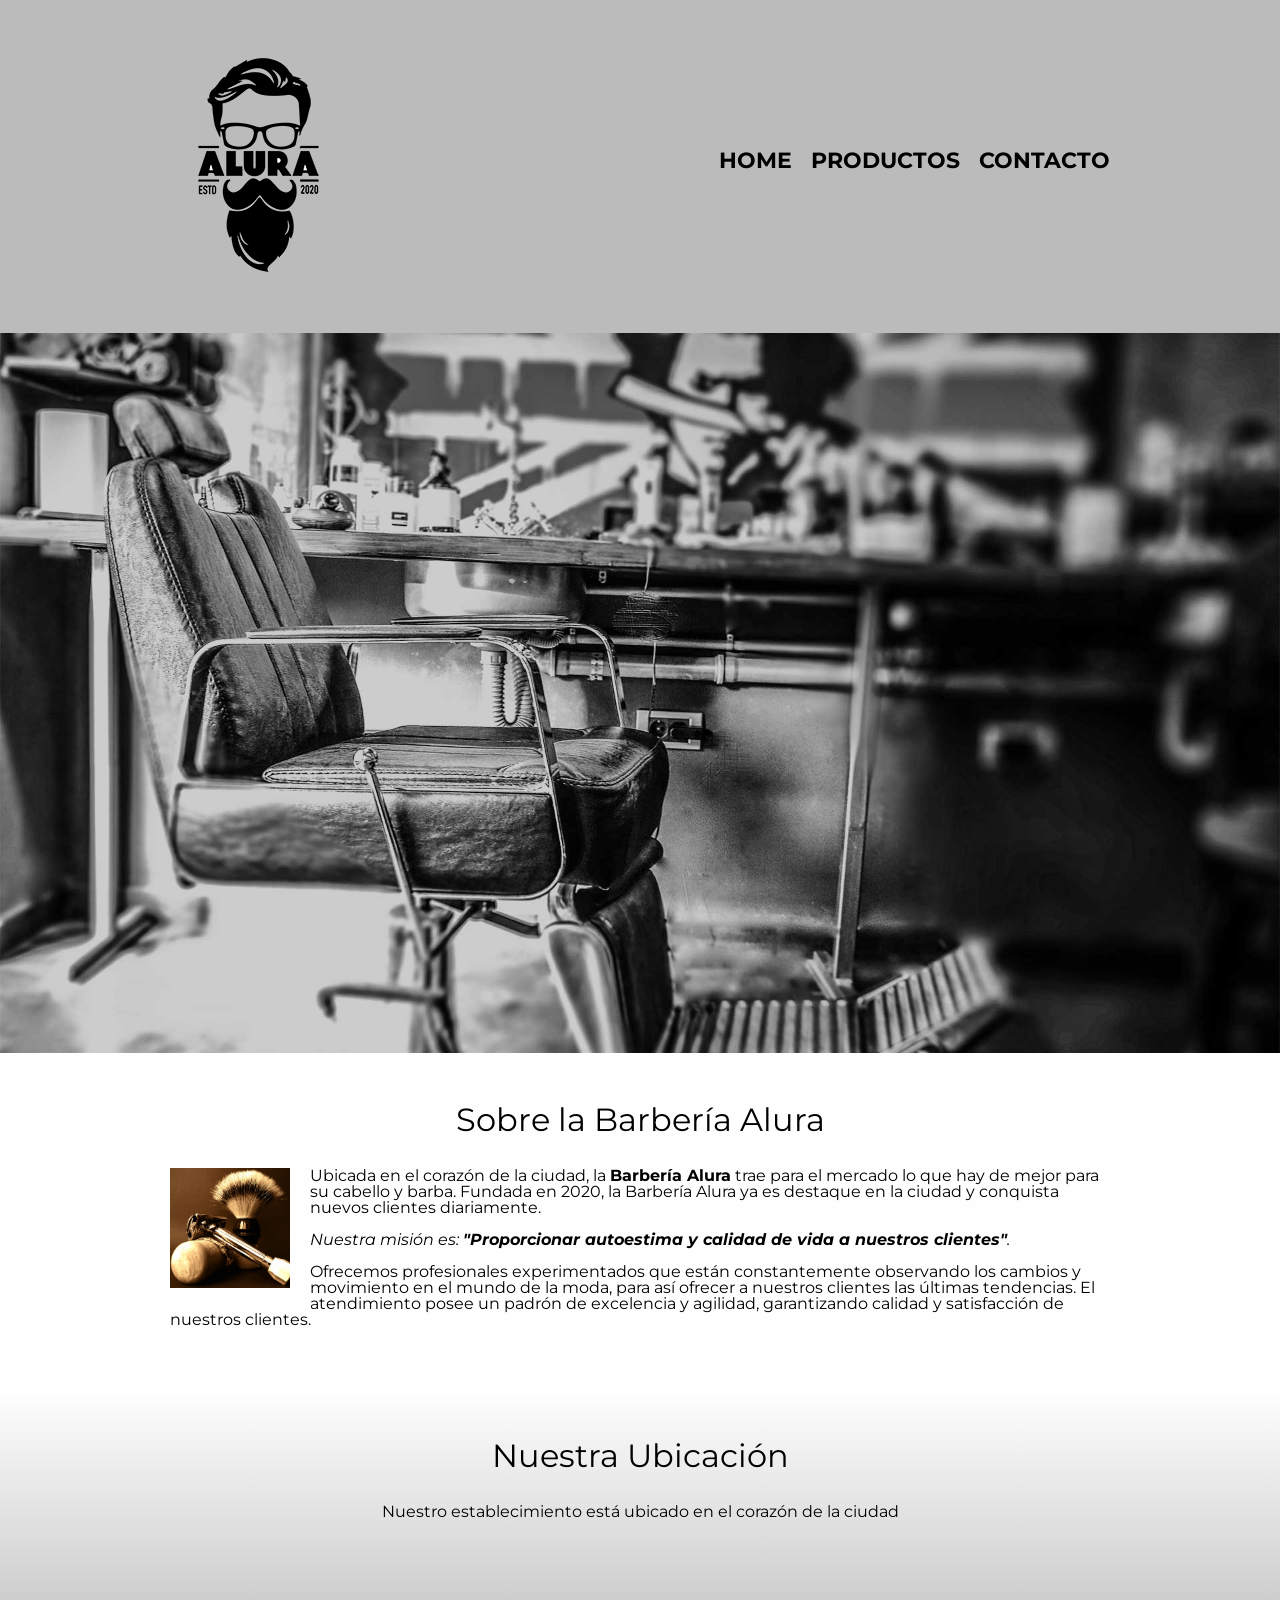
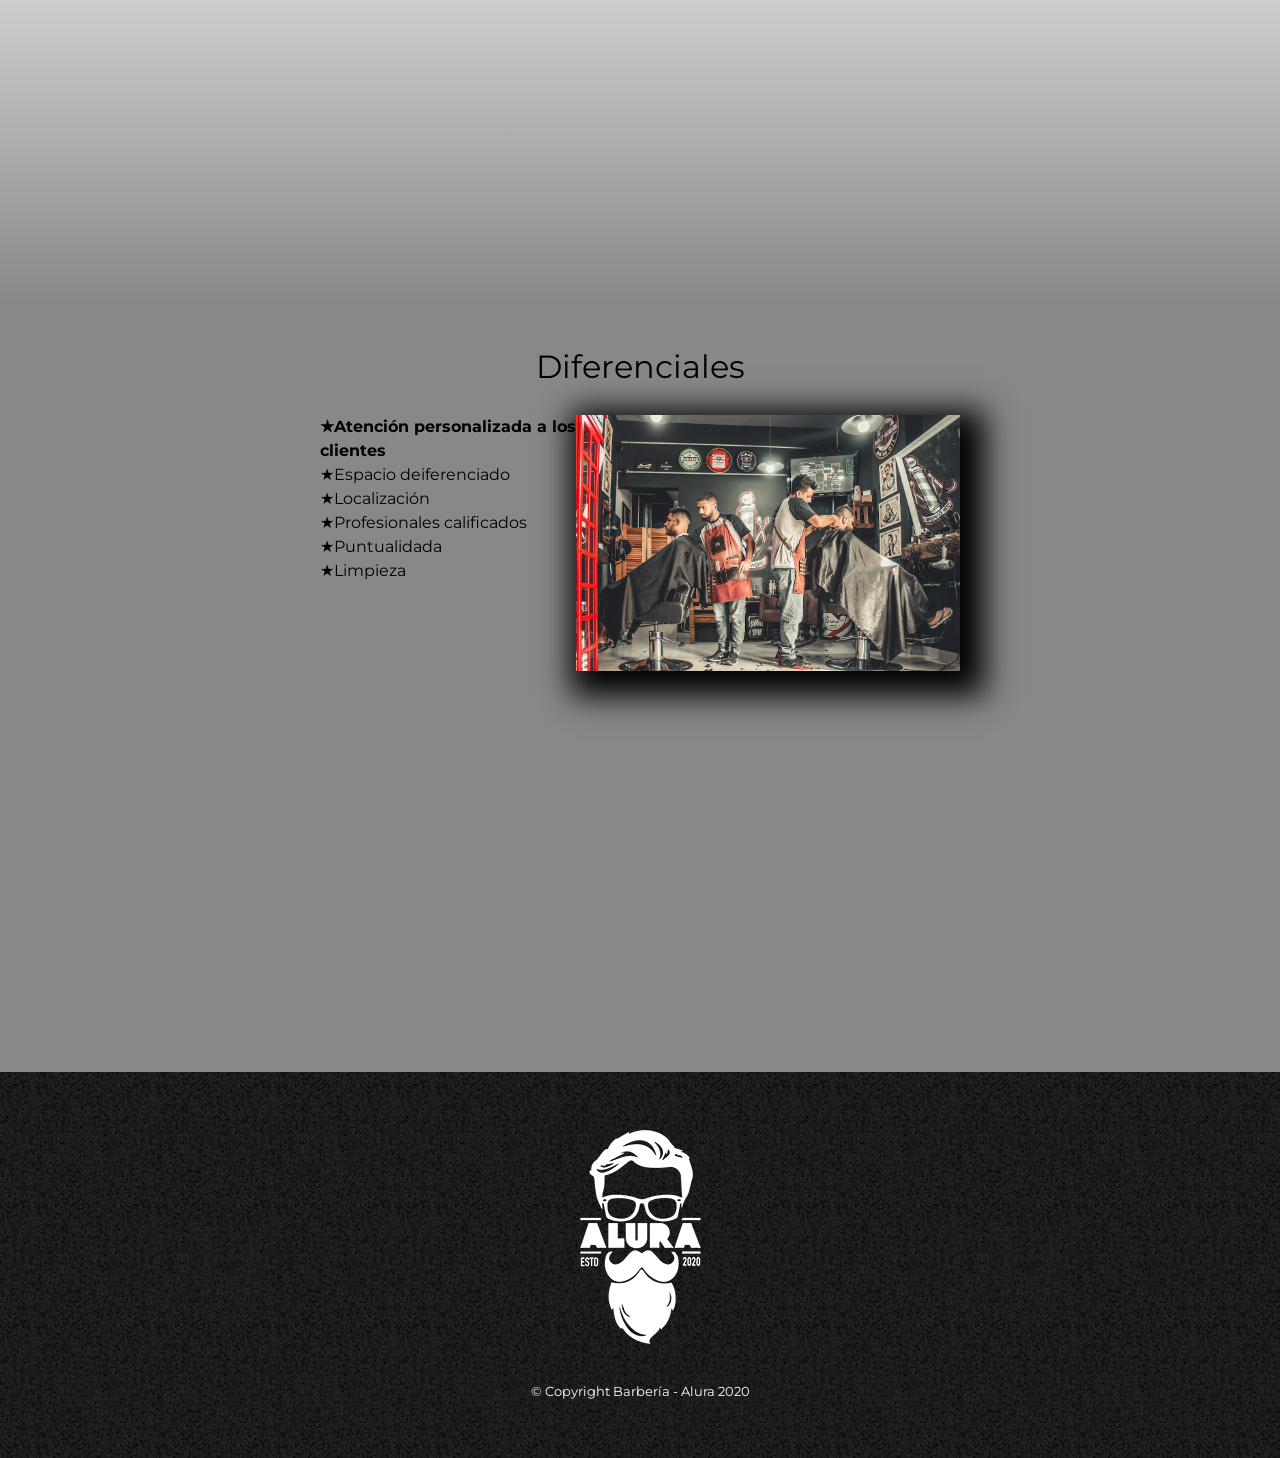
<file: index.html>
<!DOCTYPE html>
<html lang="es"> <!--definicon de idioma-->
    <head>
        <meta charset="UTF-8"> <!--diccionario--> 
        <meta name="viewport" content="width=device-width">
        <title>Barbería Alura</title> <!--Titulo-->
        <link rel="stylesheet" href="reset.css"> <!--etiqueta de referencia link -->
        <link rel="stylesheet" href="style.css">
        <link href="https://fonts.googleapis.com/css2?family=Montserrat:wght@300&display=swap" rel="stylesheet">
    </head>
    <body>

        <header>
            <header>
                <div class="caja">
                    <h1><img src="imagenes/logo.png"></h1>
                    <nav> <!--etiqueta del navegador-->
                        <ul>
                            <li><a href="index2.html">Home</a></li>
                            <li><a href="productos.html">Productos</a></li>
                            <li><a href="contacto.html">Contacto</a></li>
                        </ul>
                    </nav>
                </div>        
                
            </header>
        </header>
        <img class="banner" src="banner/barberia.jpg"> <!--la etiqueta img no tiene cierre por que una referencia a un archivo-->

        <main>
            <section class="principal">
            <h2 class="titulo-principal">Sobre la Barbería Alura</h2>
            <img class="utensilios" src="imagenes/utensilios.jpg" alt="utensilios de un barbero">

            <p >Ubicada en el corazón de la ciudad, la <strong>Barbería Alura</strong> trae para el mercado lo que hay de mejor para su cabello y barba. Fundada en 2020, la Barbería Alura ya es destaque en la ciudad y conquista nuevos clientes diariamente.</p>
            <p id="mision"><em>Nuestra misión es: <strong>"Proporcionar autoestima y calidad de vida a nuestros clientes"</strong>.</em></p>

            <p >Ofrecemos profesionales experimentados que están constantemente observando los cambios y movimiento en el mundo de la moda, para así ofrecer a nuestros clientes las últimas tendencias. El atendimiento posee un padrón de excelencia y agilidad, garantizando calidad y satisfacción de nuestros clientes.</p>

            </section> <!--div o section(dividir) sirve para dividir nestra pagina en bloque-->

            <section class="mapa">
                <h3 class="titulo-principal">Nuestra Ubicación</h3>
                <p>Nuestro establecimiento está ubicado en el corazón de la ciudad</p>
                <div class="mapa-contenido">
                    <iframe src="https://www.google.com/maps/embed?pb=!1m18!1m12!1m3!1d3734.5137983435347!2d-100.39894939999999!3d20.6079039!2m3!1f0!2f0!3f0!3m2!1i1024!2i768!4f13.1!3m3!1m2!1s0x85d35ade95321da1%3A0x8e125d4357129c05!2sMadrid%2041%2C%20San%20Roque%2C%2076150%20Santiago%20de%20Quer%C3%A9taro%2C%20Qro.!5e0!3m2!1ses-419!2smx!4v1672285362215!5m2!1ses-419!2smx" width="100%" height="300" style="border:0;" allowfullscreen="" loading="lazy" referrerpolicy="no-referrer-when-downgrade"></iframe>
                </div>
                
            </section>
            <section class="diferenciales">
                <h3 class="titulo-principal">Diferenciales</h3>

                <div class="contenido-diferenciales">
                    <ul class="lista-diferenciales"> <!--etiqueta de bloque para enlistar-->
                        <li class="items" >Atención personalizada a los clientes</li>
                        <li class="items">Espacio deiferenciado</li>
                        <li class="items">Localización</li>
                        <li class="items">Profesionales calificados</li>
                        <li class="items">Puntualidada</li>
                        <li class="items">Limpieza</li>
                    </ul><img src="diferenciales/diferenciales.jpeg" class="imagenDiferenciales">
                </div>
                <div class="video">
                    <iframe width="100%" height="315" src="https://www.youtube.com/embed/SYlmDHRXg34?start=2" title="YouTube video player" frameborder="0" allow="accelerometer; autoplay; clipboard-write; encrypted-media; gyroscope; picture-in-picture" allowfullscreen></iframe>
                </div>
            </section>

            
            
        </main>
        

        <footer>
            <img src="imagenes/logo-blanco.png">
            <p class="copy">&copy Copyright Barbería - Alura 2020</p>
        </footer>
    </body>
    
</html>
</file>
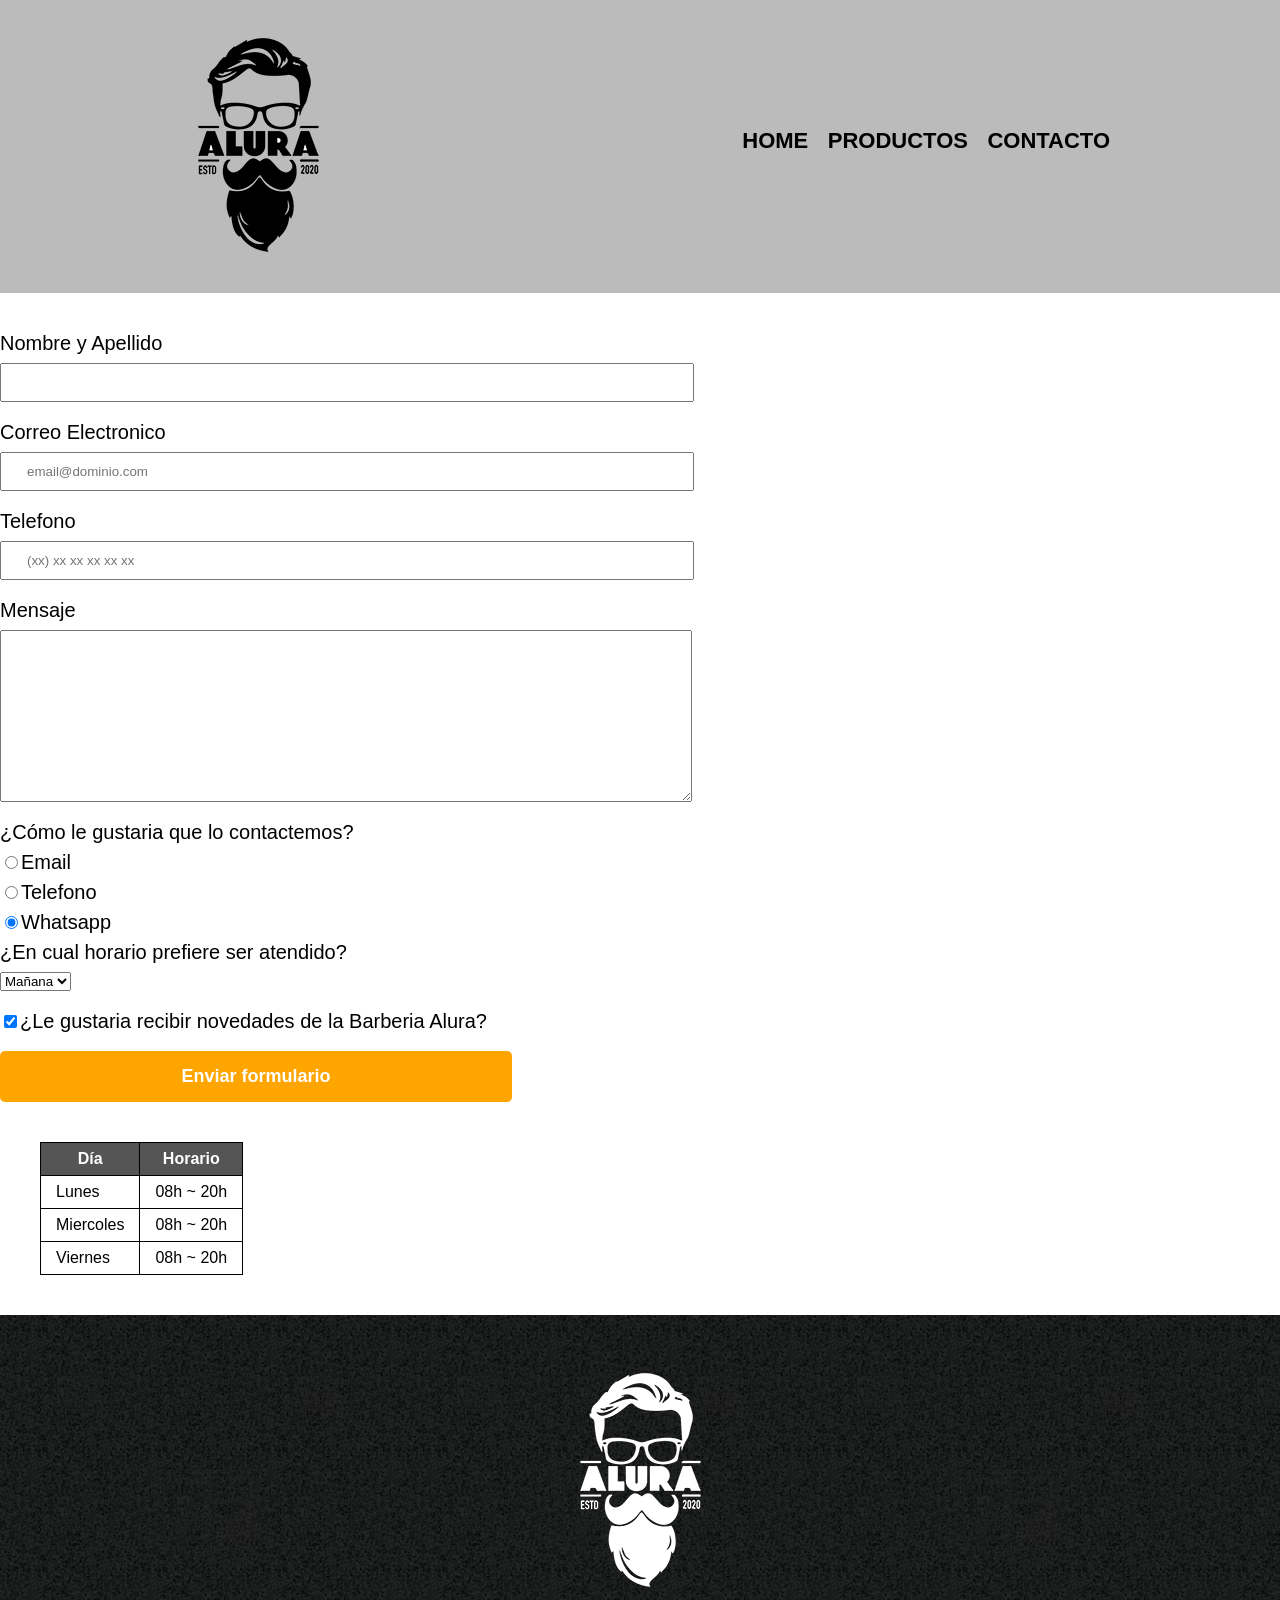
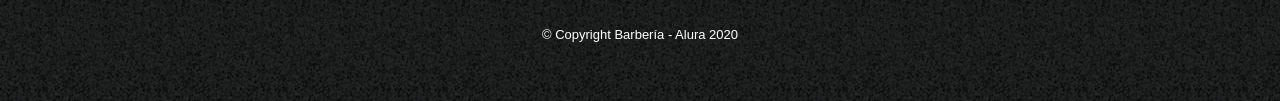
<file: contacto.html>
<!DOCTYPE html>
<html lang="en">
<head>
    <meta charset="UTF-8">
    
    <title>Contacto - Barberia Alura</title>
    <link rel="stylesheet" href="reset.css">
    <link rel="stylesheet" href="style.css">
</head>
<body>
    <header>
        <div class="caja">
            <h1><img src="imagenes/logo.png" alt="logo de la barberia alura"></h1>
            <nav> <!--etiqueta del navegador-->
                <ul>
                    <li><a href="index2.html">Home</a></li>
                    <li><a href="productos.html">Productos</a></li>
                    <li><a href="contacto.htnl">Contacto</a></li>
                </ul>
            </nav>
        </div>        
        
    </header>
    <main>
        <form action="">
            <label for="nombreApellido">Nombre y Apellido</label>
            <input type="text" id="nombreApellido" class="input-padron" required>

            <label for="correoElectronico">Correo Electronico</label>
            <input type="email" id="correoElectronico" class="input-padron" required placeholder="email@dominio.com">

            <label for="telefono">Telefono</label>
            <input type="tel" id="telefono" class="input-padron" required placeholder="(xx) xx xx xx xx xx">

            <label for="mensaje">Mensaje</label>
            <textarea name="" id="mensaje" cols="70" rows="10" class="input-padron"> </textarea>
            <fieldset>
                <legend>¿Cómo le gustaria que lo contactemos?</legend>

                <label for="radio-email"><input type="radio" name="contacto" value="email" id="radio-email">Email</label>
                

                <label for="radio-telefono"><input type="radio" name="contacto" value="telefono" id="radio-telefono">Telefono</label>
                

                <label for="radio-whatsapp"><input type="radio" name="contacto" value="whatsapp" id="radio-whatsapp" checked>Whatsapp</label>
                
                </fieldset>

                <fieldset>
                    <legend>¿En cual horario prefiere ser atendido? </legend>
                    <select>
                        <option>Mañana</option>
                        <option>Tarde</option>
                        <option>Noche</option>
                    </select>
                </fieldset>
                

                <label class="checkbox"><input type="checkbox" checked>¿Le gustaria recibir novedades de la Barberia Alura?</label>
            

            <input type="submit" value="Enviar formulario" class="enviar">
        </form>
        <table>
            <thead>
                <tr>
                    <th>Día</th>
                    <th>Horario</th>
                </tr>
            </thead>
            <tbody>
                <tr>
                    <td>Lunes</td>
                    <td>08h ~ 20h</td>
                </tr>
                <tr>
                    <td>Miercoles</td>
                    <td>08h ~ 20h</td>
                </tr>
                <tr>
                    <td>Viernes</td>
                    <td>08h ~ 20h</td>
                </tr>
            </tbody>
            
        </table>
    </main>
    <footer>
        <img src="imagenes/logo-blanco.png" alt="logo de la barberia alura">
        <p class="copy">&copy Copyright Barbería - Alura 2020</p>
    </footer>
</body>
</html>
</file>
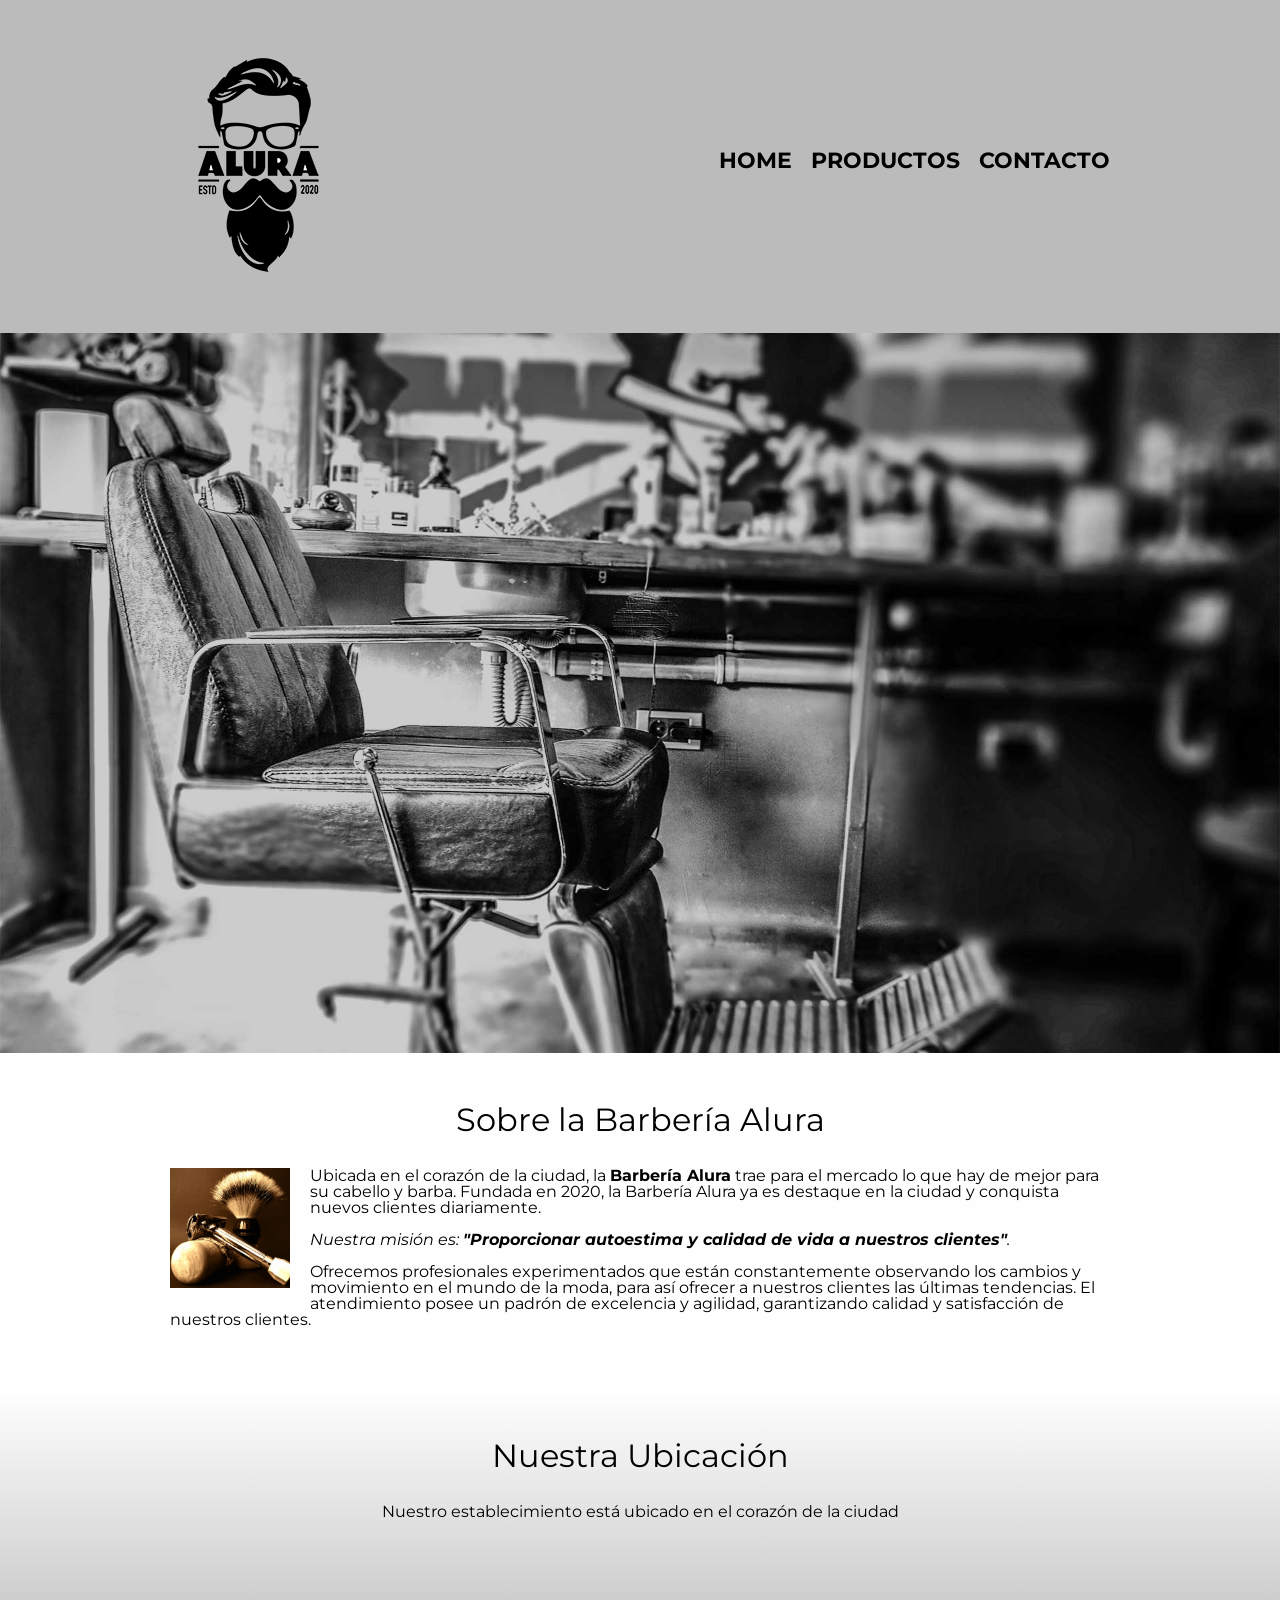
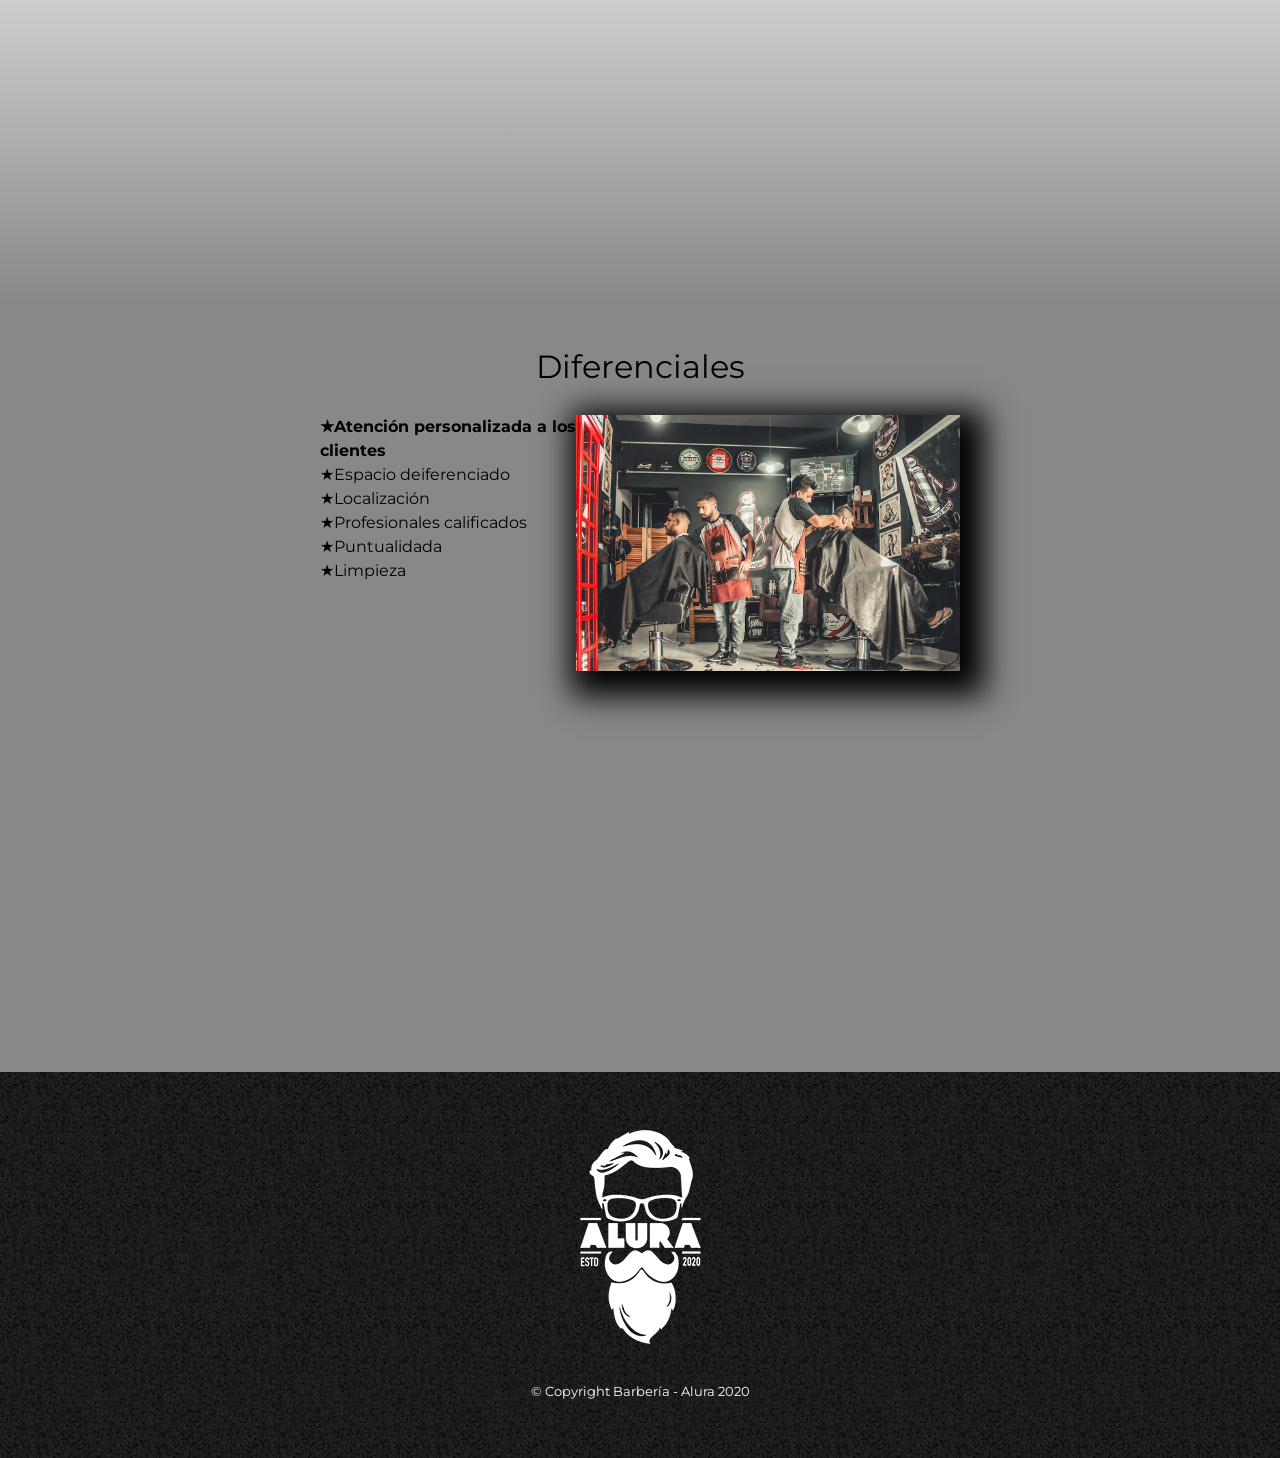
<file: index3.html>
<!DOCTYPE html>
<html lang="es"> <!--definicon de idioma-->
    <head>
        <meta charset="UTF-8"> <!--diccionario--> 
        <meta name="viewport" content="width=device-width">
        <title>Barbería Alura</title> <!--Titulo-->
        <link rel="stylesheet" href="reset.css"> <!--etiqueta de referencia link -->
        <link rel="stylesheet" href="style.css">
        <link href="https://fonts.googleapis.com/css2?family=Montserrat:wght@300&display=swap" rel="stylesheet">
    </head>
    <body>

        <header>
            <header>
                <div class="caja">
                    <h1><img src="imagenes/logo.png"></h1>
                    <nav> <!--etiqueta del navegador-->
                        <ul>
                            <li><a href="index2.html">Home</a></li>
                            <li><a href="productos.html">Productos</a></li>
                            <li><a href="contacto.html">Contacto</a></li>
                        </ul>
                    </nav>
                </div>        
                
            </header>
        </header>
        <img class="banner" src="banner/barberia.jpg"> <!--la etiqueta img no tiene cierre por que una referencia a un archivo-->

        <main>
            <section class="principal">
            <h2 class="titulo-principal">Sobre la Barbería Alura</h2>
            <img class="utensilios" src="imagenes/utensilios.jpg" alt="utensilios de un barbero">

            <p >Ubicada en el corazón de la ciudad, la <strong>Barbería Alura</strong> trae para el mercado lo que hay de mejor para su cabello y barba. Fundada en 2020, la Barbería Alura ya es destaque en la ciudad y conquista nuevos clientes diariamente.</p>
            <p id="mision"><em>Nuestra misión es: <strong>"Proporcionar autoestima y calidad de vida a nuestros clientes"</strong>.</em></p>

            <p >Ofrecemos profesionales experimentados que están constantemente observando los cambios y movimiento en el mundo de la moda, para así ofrecer a nuestros clientes las últimas tendencias. El atendimiento posee un padrón de excelencia y agilidad, garantizando calidad y satisfacción de nuestros clientes.</p>

            </section> <!--div o section(dividir) sirve para dividir nestra pagina en bloque-->

            <section class="mapa">
                <h3 class="titulo-principal">Nuestra Ubicación</h3>
                <p>Nuestro establecimiento está ubicado en el corazón de la ciudad</p>
                <div class="mapa-contenido">
                    <iframe src="https://www.google.com/maps/embed?pb=!1m18!1m12!1m3!1d3734.5137983435347!2d-100.39894939999999!3d20.6079039!2m3!1f0!2f0!3f0!3m2!1i1024!2i768!4f13.1!3m3!1m2!1s0x85d35ade95321da1%3A0x8e125d4357129c05!2sMadrid%2041%2C%20San%20Roque%2C%2076150%20Santiago%20de%20Quer%C3%A9taro%2C%20Qro.!5e0!3m2!1ses-419!2smx!4v1672285362215!5m2!1ses-419!2smx" width="100%" height="300" style="border:0;" allowfullscreen="" loading="lazy" referrerpolicy="no-referrer-when-downgrade"></iframe>
                </div>
                
            </section>
            <section class="diferenciales">
                <h3 class="titulo-principal">Diferenciales</h3>

                <div class="contenido-diferenciales">
                    <ul class="lista-diferenciales"> <!--etiqueta de bloque para enlistar-->
                        <li class="items" >Atención personalizada a los clientes</li>
                        <li class="items">Espacio deiferenciado</li>
                        <li class="items">Localización</li>
                        <li class="items">Profesionales calificados</li>
                        <li class="items">Puntualidada</li>
                        <li class="items">Limpieza</li>
                    </ul><img src="diferenciales/diferenciales.jpeg" class="imagenDiferenciales">
                </div>
                <div class="video">
                    <iframe width="100%" height="315" src="https://www.youtube.com/embed/SYlmDHRXg34?start=2" title="YouTube video player" frameborder="0" allow="accelerometer; autoplay; clipboard-write; encrypted-media; gyroscope; picture-in-picture" allowfullscreen></iframe>
                </div>
            </section>

            
            
        </main>
        

        <footer>
            <img src="imagenes/logo-blanco.png">
            <p class="copy">&copy Copyright Barbería - Alura 2020</p>
        </footer>
    </body>
    
</html>
</file>
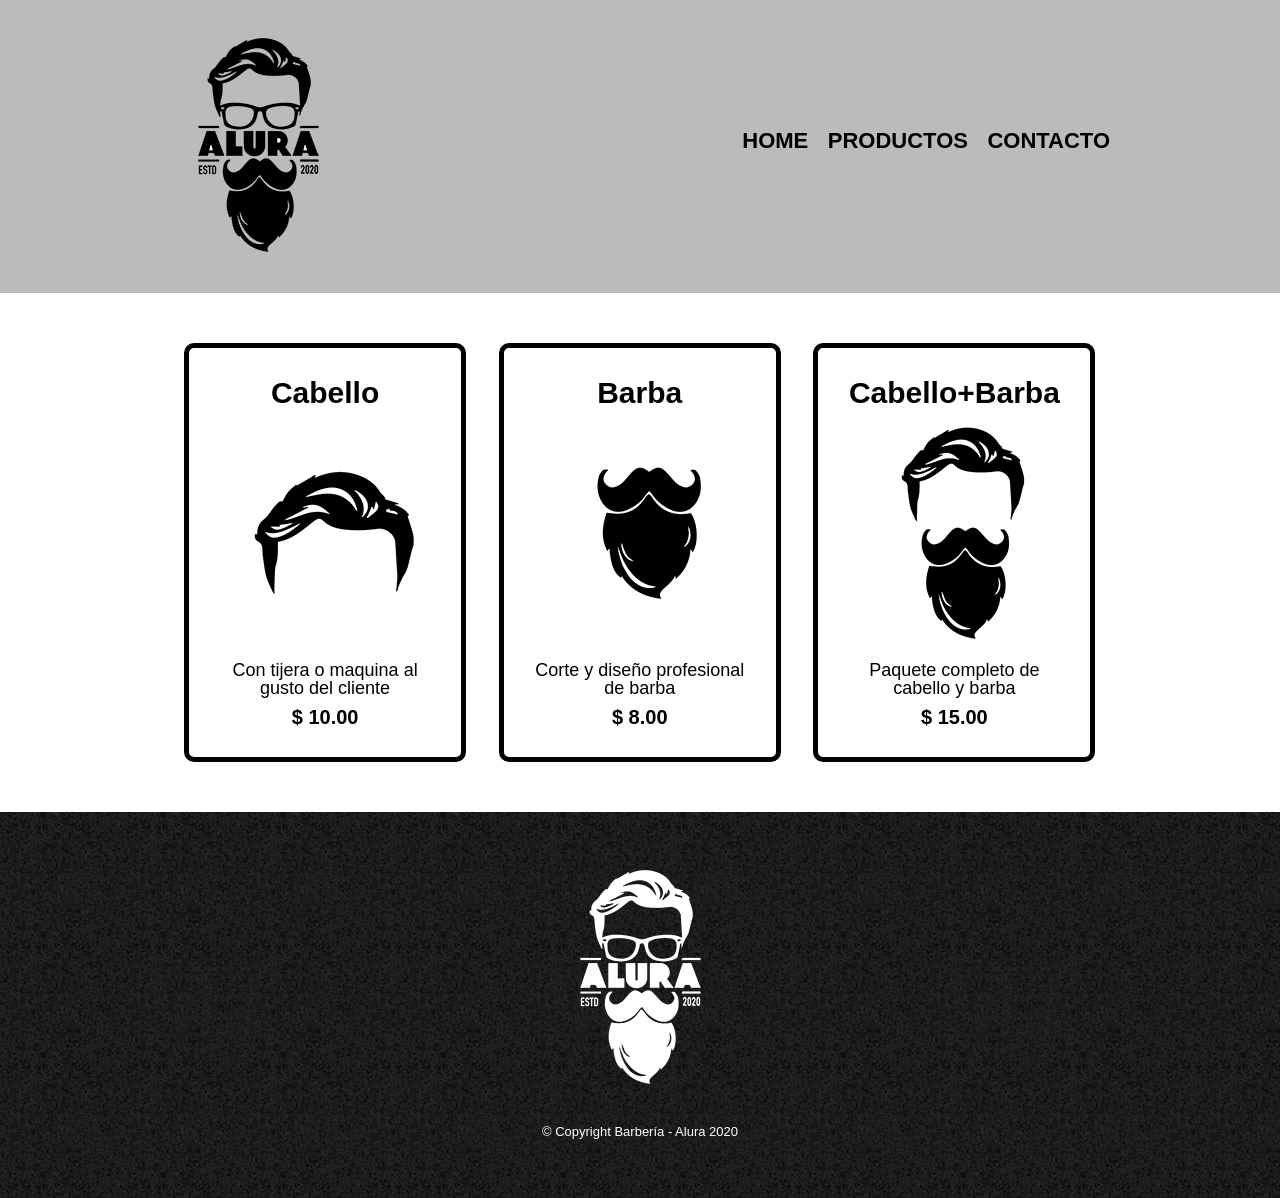
<file: productos.html>
<!DOCTYPE html>
<html lang="en">
<head>
    <meta charset="UTF-8">
    
    <title>Productos - Barberia Alura</title>
    <link rel="stylesheet" href="reset.css">
    <link rel="stylesheet" href="style.css">
</head>
<body>
    <header>
        <div class="caja">
            <h1><img src="imagenes/logo.png"></h1>
            <nav> <!--etiqueta del navegador-->
                <ul>
                    <li><a href="index2.html">Home</a></li>
                    <li><a href="productos.html">Productos</a></li>
                    <li><a href="contacto.html">Contacto</a></li>
                </ul>
            </nav>
        </div>        
        
    </header>
    <main>
        <ul class="productos">
            <li>
                <h2>Cabello</h2>
                <img src="imagenes/cabello.jpg" >
                <p class="producto-descripcion">Con tijera o maquina al gusto del cliente </p>
                <p class="producto-precio">$ 10.00</p>
                </li>
            <li>
                <h2>Barba</h2>
                <img src="imagenes/barba.jpg" >
                <p class="producto-descripcion">Corte y diseño profesional de barba</p>
                <p class="producto-precio">$ 8.00</p>
                </li>
            <li>
                <h2>Cabello+Barba</h2>
                <img src="imagenes/cabello+barba.jpg" >
                <p class="producto-descripcion">Paquete completo de cabello y barba</p>
                <p class="producto-precio">$ 15.00</p>
                </li>
        </ul>
        
    </main>

    <footer>
        <img src="imagenes/logo-blanco.png">
        <p class="copy">&copy Copyright Barbería - Alura 2020</p>
    </footer>
</body>
</html>
</file>
<file: style.css>
body{
    font-family: 'Montserrat', sans-serif;
}
header {
    background-color: #BBBBBB;
    padding: 20px 0;
}

.caja{
    width: 940px;
    position: relative;
    margin: 0 auto;
}

nav{
    position: absolute;
    top:110px;
    right: 0;
}

nav li{
    display: inline;
    margin: 0 0 0 15px;
}

nav a{
    text-transform: uppercase;
    color: #000000;
    font-weight: bold;
    font-size: 22px;
    text-decoration: none;
}
nav a:hover {
    color: #C78C19;
    text-decoration: underline;
}
.productos{
    width: 940px;
    margin: 0 auto;
    padding: 50px;
}
.productos li{
    display: inline-block;
    text-align: center;
    width: 30%;
    vertical-align: top;
    margin: 0 1.5%;
    padding: 30px 20px;
    box-sizing: border-box;
    border: 5px solid #000000;
    border-radius: 10px;
}
.productos li:hover {
    border-color: #C78C19;
}
.productos li:active {
    border-color: #088C19;    
}
.productos h2{
    font-size: 30px;
    font-weight: bold;
}
.productos li:hover h2 {
    font-size: 33px;
}
.producto-descripcion{
    font-size: 18px;
}
.producto-precio{
    font-size: 20px;
    font-weight: bold;
    margin-top: 10px;
}
footer{
    text-align: center;
    background: url(imagenes/bg.jpg);
    padding: 40px;
}
.copy{
    color: white;
    font-size: 13px;
    margin: 20px;
}
form{
    margin: 40px 0;
}
form label, form legend{
    display: block;
    font-size: 20px;
    margin: 0 0 10px;
}
.input-padron{
    display: block;
    margin: 0 0 20px;
    padding: 10px 25px;
    width: 50%;
}
.checkbox{
    margin: 20px 0;
}
.enviar{
    width: 40%;
    padding: 15px 0;
    font-size: 18px;
    font-weight: bold;
    color: white;
    background: orange;
    border: none;
    border-radius: 5px;
    transition: 1s all;
    cursor: pointer;
}
.enviar:hover{
    background: darkorange;
    transform: scale(1.2);
}
table{
    margin: 40px 40px;
}
thead{
    background: #555555;
    color: white;
    font-weight: bold;
}
td, th{
    border: 1px solid #000000;
    padding: 8px 15px;
}
/*CSS para nuestra pagina inicial*/
.banner{
    width: 100%;
}
/*selectores avanzados 
main > p{
    background: red;
}
img + p {
    background: yellow;
}
img ~ p {
    background: green;
}
.principal p:not(#mision){
    background: orange;
}*/
.principal{
    padding: 3em 0;
    background: #fefefe;
    width: 940px;
    margin: 0 auto;
}
.titulo-principal{
    text-align: center;
    font-size: 2em;
    margin: 0 0 1em;
    clear: left;
    /*text-shadow: 2px 2px 10px red;*/
}
/*pseudo elementos
.titulo-principal:first-letter{
    font-weight: bold;
}
.titulo-principal:before{
    content: "["
}
.titulo-principal:after{
    content: "]"
}
p::first-line{
    font-style: italic;
}*/
.principal p{
    margin: 0 0 1em;
}
.principal strong{
    font-weight: bold;
}
.principal em{
    font-style: italic;
}
.utensilios{
    width: 120px;
    float: left;
    margin: 0 20px 20px 0 ;
}
.mapa{
    padding: 3em 0;
    background: linear-gradient(#fefefe,#888888);
    /*background: radial-gradient(orange, blue, white);*/
    /*background: linear-gradient(45deg,orange, blue); degradado en cierto angulo*/
}
.mapa p{
    margin: 0 0 2em;
    text-align: center;
}
.mapa-contenido{
    width: 940px;
    margin: 0 auto;
}
.diferenciales{
    padding: 3em 0;
    background: #888888;
    /*box-shadow: inset 0 0 30px red;*/
}
.contenido-diferenciales{
    width: 640px;
    margin: 0 auto;
}
.lista-diferenciales{
    width: 40%;
    display: inline-block;
    vertical-align: top;
}
.items{
    line-height: 1.5;
}
.items::before{
    content:"★"
}
.items:first-child{
    font-weight: bold;

}
.imagenDiferenciales{
    width: 60%;
    transition: 400ms;
    box-shadow: 10px 10px 30px 15px #000000;
}
.imagenDiferenciales:hover{
    opacity: 0.3;
}
.video{
    width: 560px;
    margin: 1em auto;
}
@media screen and (max-width:480px) {
    h1{
        text-align: center;
    }
    nav{
        position: static;
    }
    .caja, .principal,.mapa-contenido,.contenido-diferenciales,.video{
        width: auto;
    }
    .lista-diferenciales,.imagenDiferenciales{
        width: 100%;
    }
}
</file>
